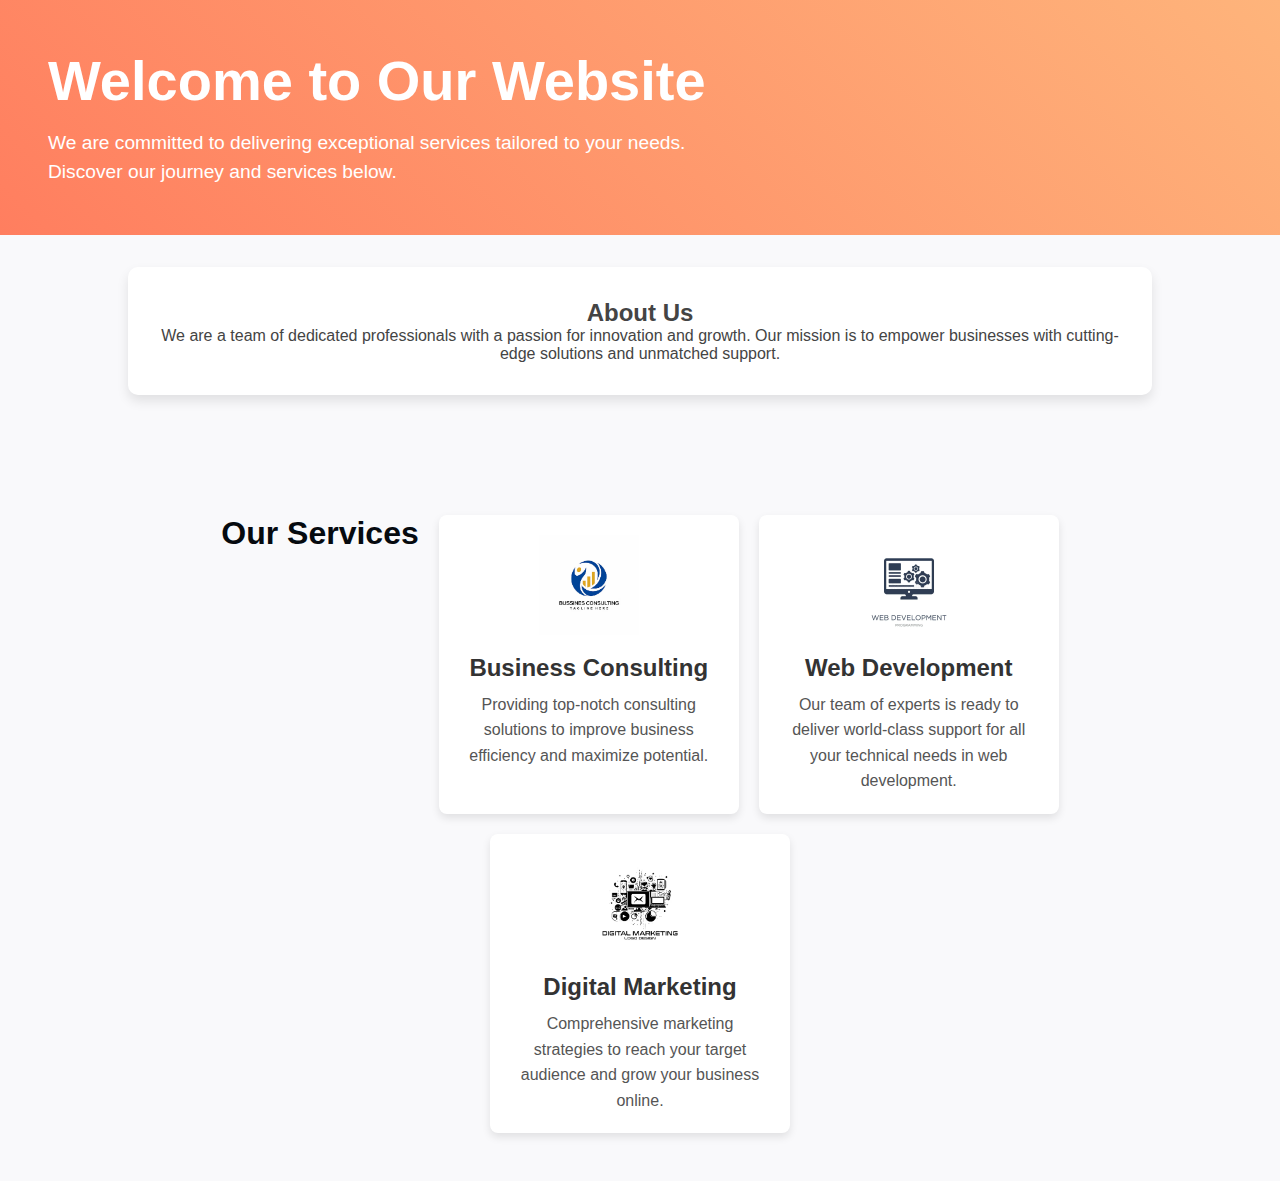
<file: index.html>
<!DOCTYPE html>
<html lang="en">
  <head>
    <meta charset="UTF-8" />
    <meta name="viewport" content="width=device-width, initial-scale=1.0" />
    <title>Stylish Landing Page</title>
    <link rel="stylesheet" href="styles.css" />
  </head>
  <body>
    <header>
      <h1>Welcome to Our Website</h1>
      <p class="intro-text">
        We are committed to delivering exceptional services tailored to your
        needs. Discover our journey and services below.
      </p>
    </header>

    <section class="about-us">
      <h2>About Us</h2>

      <p>
        We are a team of dedicated professionals with a passion for innovation
        and growth. Our mission is to empower businesses with cutting-edge
        solutions and unmatched support.
      </p>
    </section>

    <section class="services">
      <h2>Our Services</h2>
      <div class="service-card">
        <img src="business-logo.avif" alt="Consulting" />
        <h3>Business Consulting</h3>
        <p>
          Providing top-notch consulting solutions to improve business
          efficiency and maximize potential.
        </p>
      </div>
      <div class="service-card">
        <img
          src="web-development-icon-trendy-flat-vector-white-background.webp"
          alt="Web Development"
        />
        <h3>Web Development</h3>
        <p>
          Our team of experts is ready to deliver world-class support for all
          your technical needs in web development.
        </p>
      </div>
      <div class="service-card">
        <img
          src="digital-marketing-vector-logo-design_410429-8302.avif"
          alt="Digital Marketing"
        />
        <h3>Digital Marketing</h3>
        <p>
          Comprehensive marketing strategies to reach your target audience and
          grow your business online.
        </p>
      </div>
    </section>
  </body>
</html>
</file>
<file: styles.css>
* {
    margin: 0;
    padding: 0;
    box-sizing: border-box;
    font-family: 'Arial', sans-serif;
}

/* General Styles */
body {
    display: flex;
    flex-direction: column;
    align-items: center;
    color: #444;
    background-color: #f9f9fb;
}

/* Header Styles */
header {
    background: linear-gradient(45deg, #ff7e5f, #feb47b);
    color: #fff;
    width: 100%;
    padding: 3rem;
    /* text-align: center; */
    position: relative;
}

header::after {
    content: '';
    background: url('https://source.unsplash.com/1600x600/?business,team') no-repeat center center / cover;
    opacity: 0.2;
    position: absolute;
    top: 0;
    left: 0;
    right: 0;
    bottom: 0;
    z-index: 1;
}

h1 {
    font-size: 3.5rem;
    z-index: 2;
    position: relative;
}

.intro-text {
    font-size: 1.2rem;
    margin-top: 1rem;
    max-width: 700px;
    line-height: 1.5;
    z-index: 2;
    position: relative;
}

section {
    width: 80%;
    max-width: 1200px;
    padding: 3rem 0;
    text-align: center;
}

/* About Us Section */
.about-us {
    background-color: #fff;
    border-radius: 10px;
    padding: 2rem;
    box-shadow: 0 6px 12px rgba(0, 0, 0, 0.1);
    margin: 2rem 0;
    position: relative;
}

.about-us img {
    width: 100%;
    height: 200px;
    object-fit: cover;
    border-radius: 8px;
    margin-bottom: 1.5rem;
}

/* Services Section */
/* .services {
    display: flex;
    justify-content: space-around;
    flex-wrap: wrap;
    gap: 2rem;
} */
.services h2 {
    font-size: 2rem;
    color: #060a0f;
    font-weight: bold;
    text-align: center;
    margin-bottom: 20px;
  }

  .services {
    display: flex;
    justify-content: center;
    text-align: center;
    gap: 20px; /* Spacing between each card */
    margin-top: 40px;
    flex-wrap: wrap; /* Allows cards to wrap to the next line if the screen is too small */
  }
  
  .service-card {
    width: 300px;
    padding: 20px;
    background-color: #ffffff;
    border-radius: 8px;
    box-shadow: 0 4px 8px rgba(0, 0, 0, 0.1);
    text-align: center;
    transition: transform 0.2s;
  }
  
  .service-card:hover {
    transform: translateY(-5px);
  }
  
  .service-card img {
    max-width: 100px;
    margin-bottom: 15px;
  }
  
  .service-card h3 {
    font-size: 1.5rem;
    color: #333;
    margin-bottom: 10px;
  }
  
  .service-card p {
    font-size: 1rem;
    color: #555;
    line-height: 1.6;
  }

/* Responsive Styles */
@media (max-width: 768px) {
    .services {
        flex-direction: column;
        align-items: center;
    }
    .service-card {
        width: 80%;
    }
}
/* Responsive Design for Mobile */
@media (max-width: 768px) {
  .navbar {
    flex-direction: column;
    align-items: center;
  }

  .container {
    flex-direction: column;
  }

  .sidebar, .content {
    padding: 10px;
  }

  header h1 {
    font-size: 1.5em;
  }

  .navbar li {
    margin: 5px 0;
  }
}
</file>
